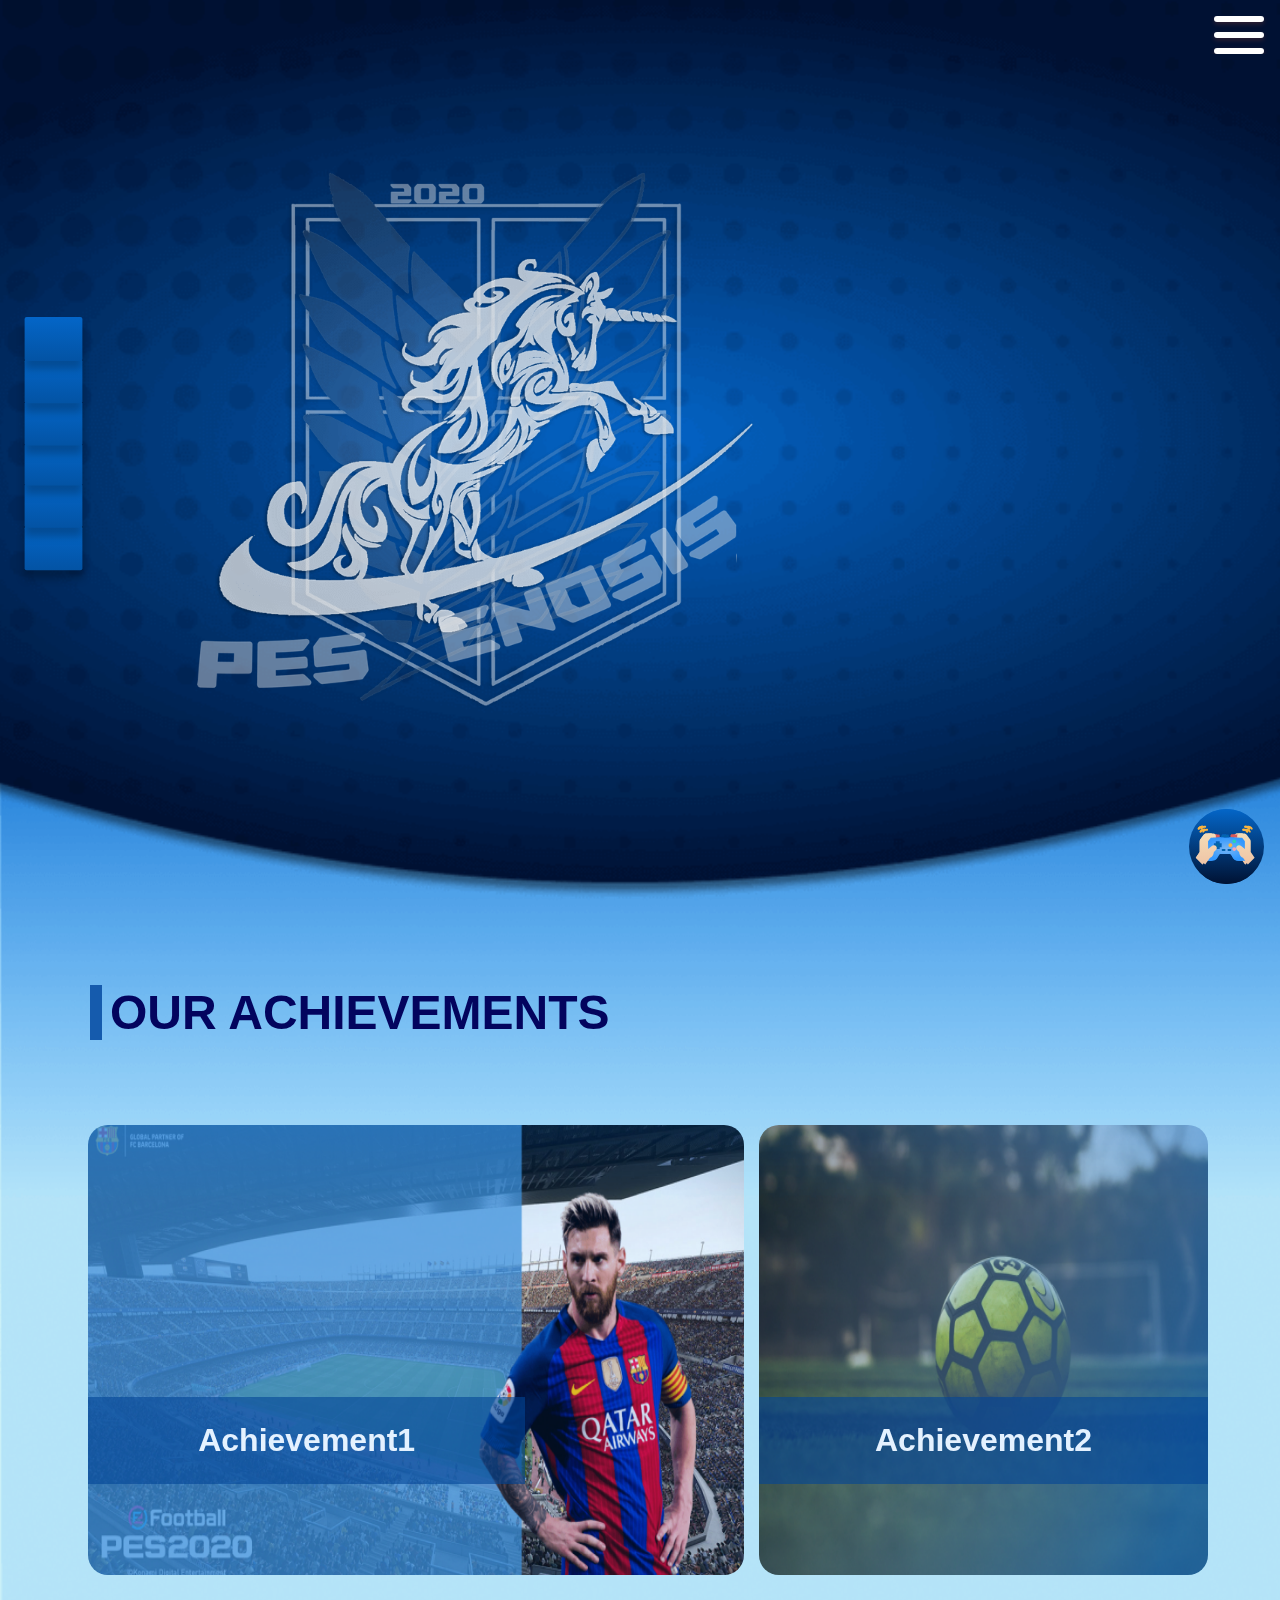
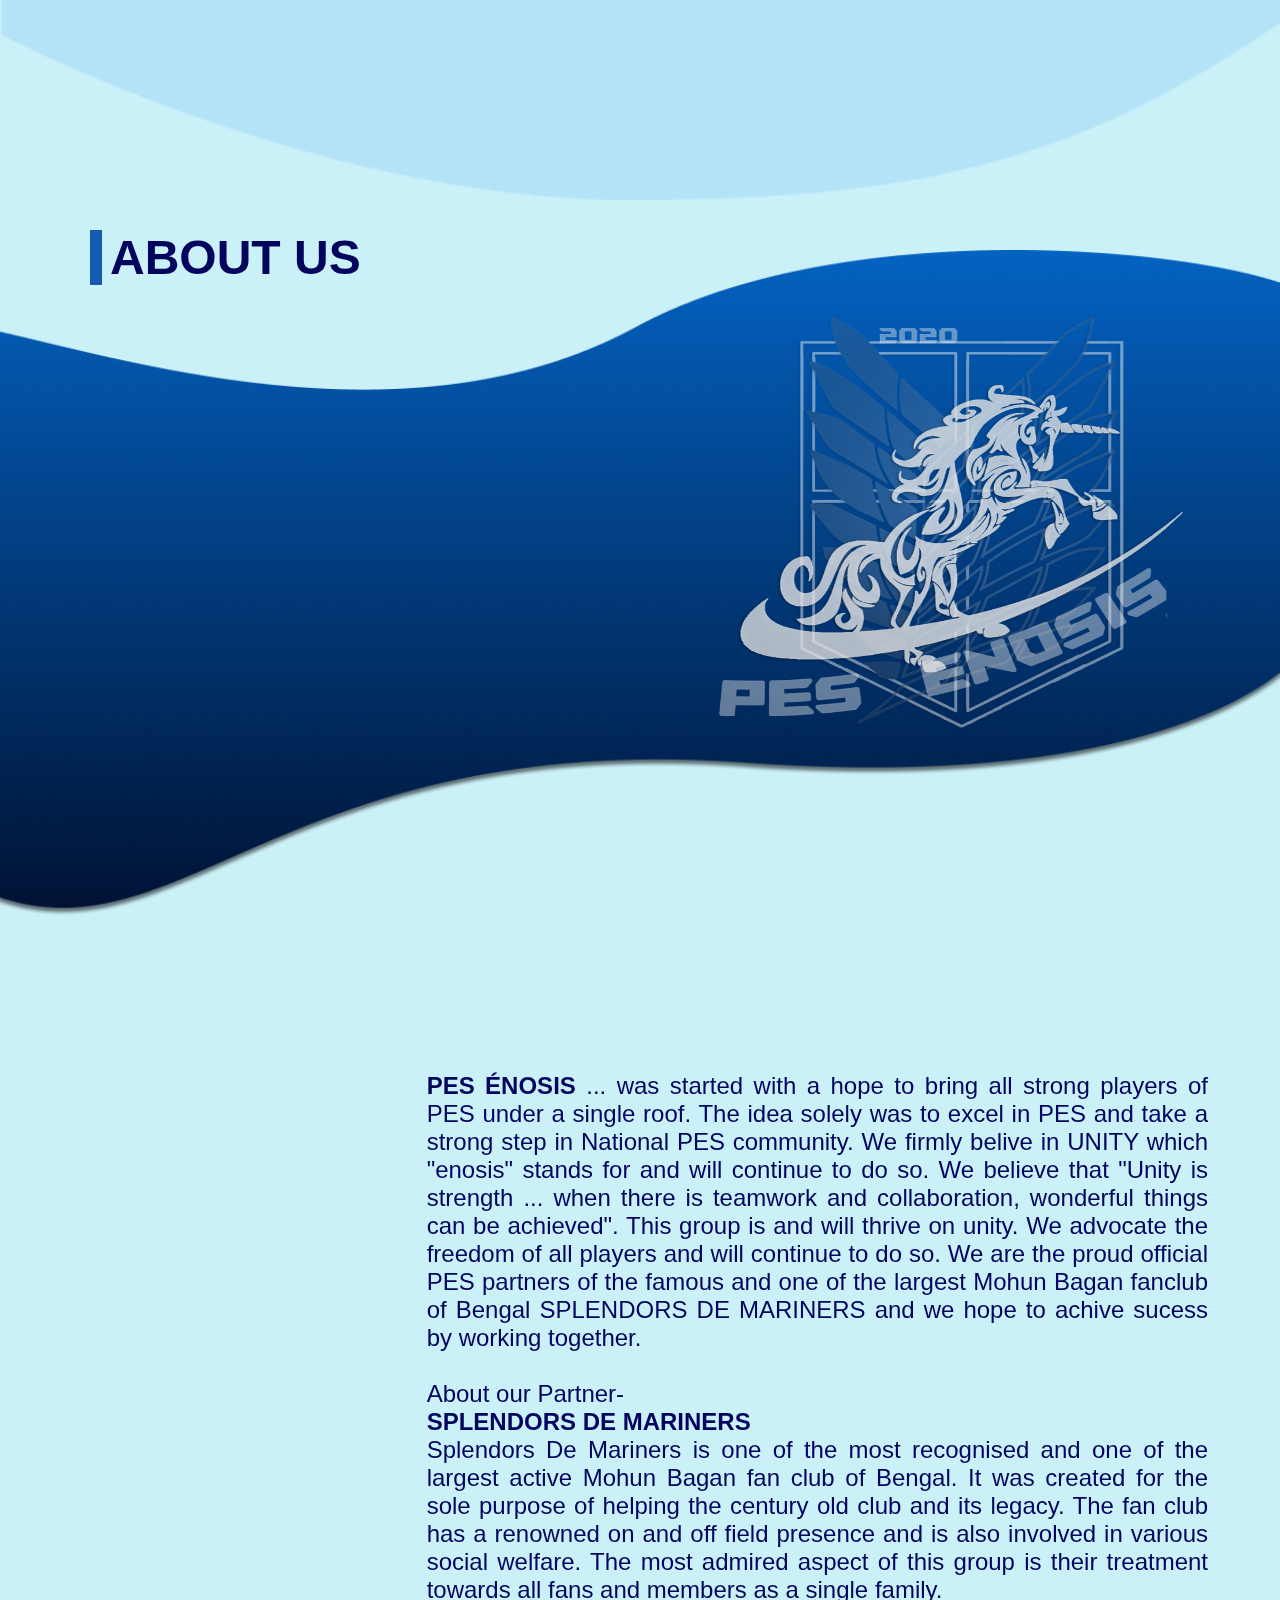
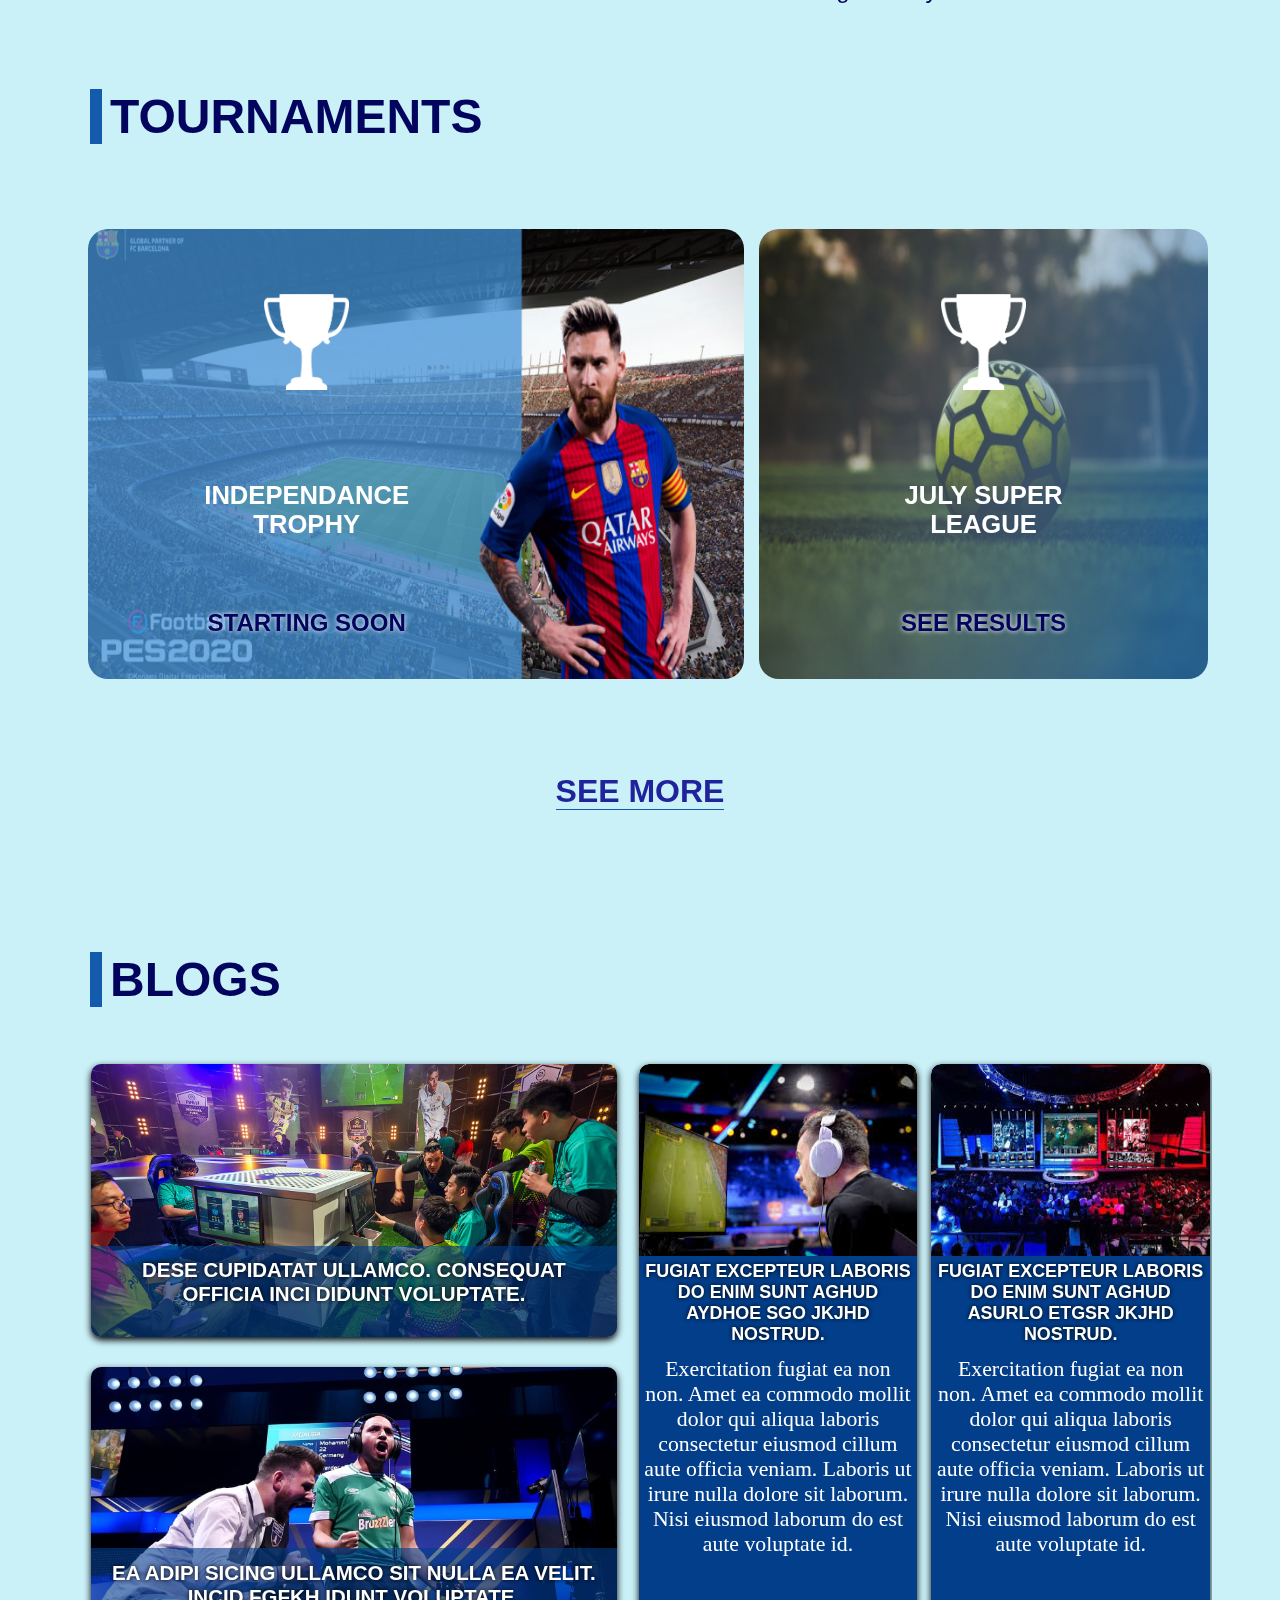
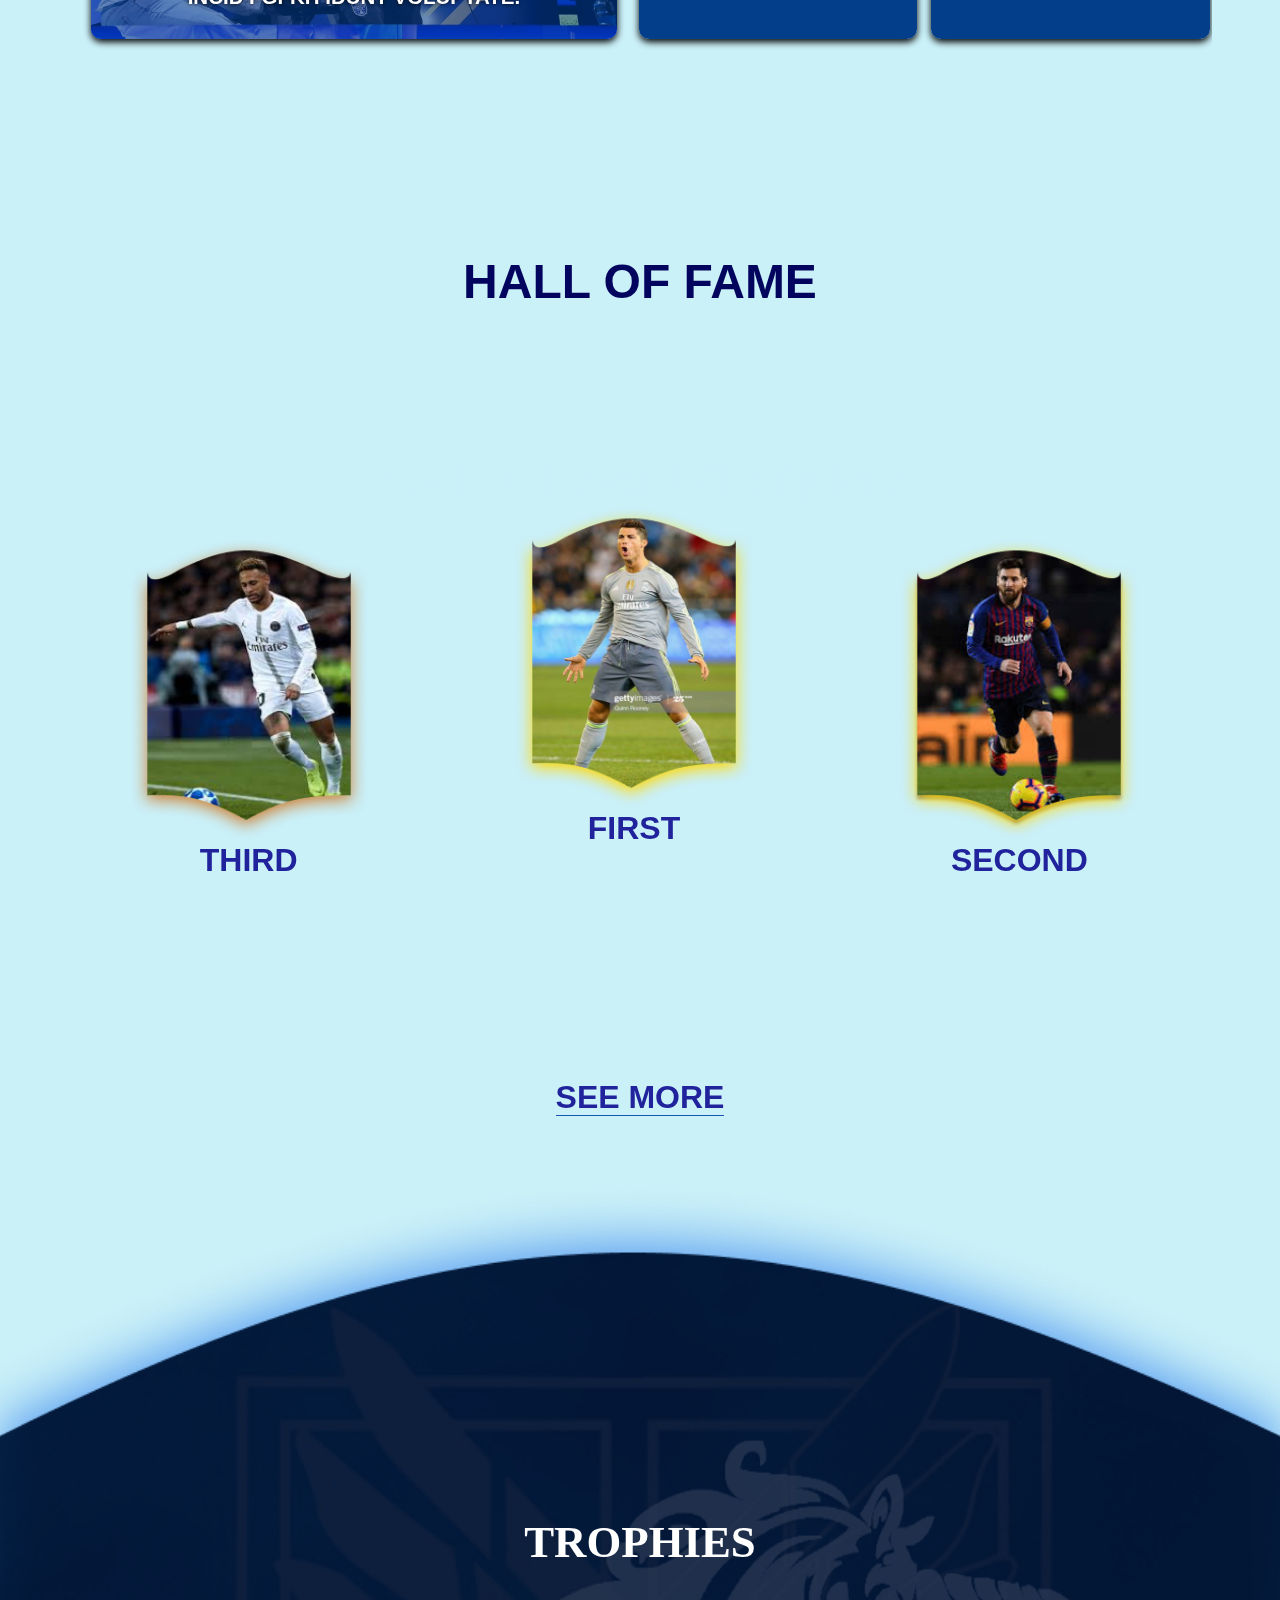
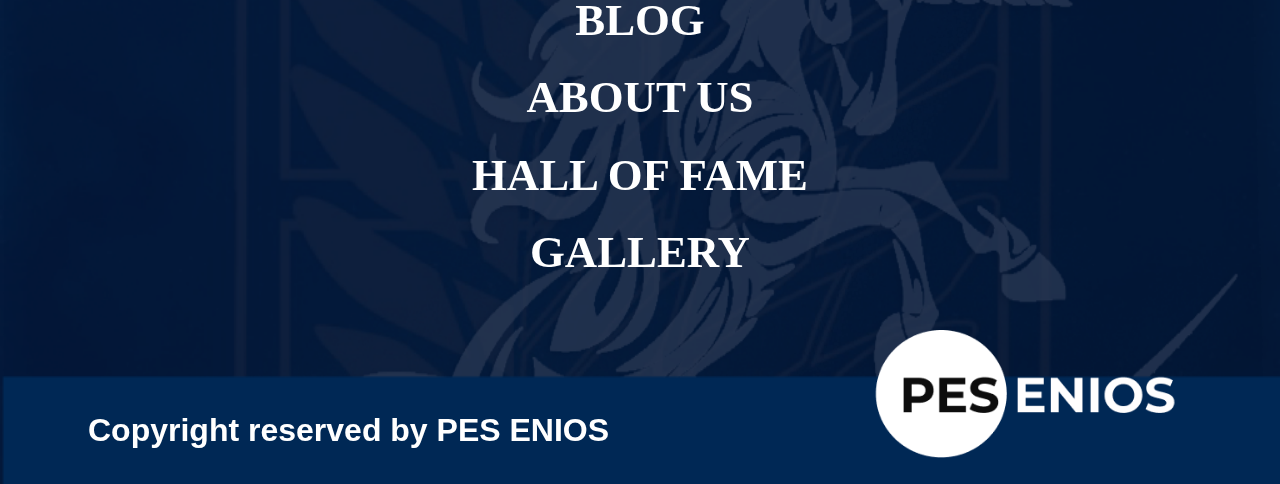
<file: index.html>
<html>
    <head>
        <title>pes enosis</title>
        <!-- preloader css  -->
        <link rel="preload" href="/static/assets/images/soccer.svg" as="image"> 
        <link rel="stylesheet" href="/static/assets/css/preloader.css">
        <!-- /preloader css  -->
        <!-- favicons -->
        <link rel="apple-touch-icon" sizes="57x57" href="/static/apple-icon-57x57.png">
        <link rel="apple-touch-icon" sizes="60x60" href="/static/apple-icon-60x60.png">
        <link rel="apple-touch-icon" sizes="72x72" href="/static/apple-icon-72x72.png">
        <link rel="apple-touch-icon" sizes="76x76" href="/static/apple-icon-76x76.png">
        <link rel="apple-touch-icon" sizes="114x114" href="/static/apple-icon-114x114.png">
        <link rel="apple-touch-icon" sizes="120x120" href="/static/apple-icon-120x120.png">
        <link rel="apple-touch-icon" sizes="144x144" href="/static/apple-icon-144x144.png">
        <link rel="apple-touch-icon" sizes="152x152" href="/static/apple-icon-152x152.png">
        <link rel="apple-touch-icon" sizes="180x180" href="/static/apple-icon-180x180.png">
        <link rel="icon" type="image/png" sizes="192x192"  href="/static/android-icon-192x192.png">
        <link rel="icon" type="image/png" sizes="32x32" href="/static/favicon-32x32.png">
        <link rel="icon" type="image/png" sizes="96x96" href="/static/favicon-96x96.png">
        <link rel="icon" type="image/png" sizes="16x16" href="/static/favicon-16x16.png">
        <link rel="manifest" href="/static/manifest.json">
        <meta name="msapplication-TileColor" content="#ffffff">
        <meta name="msapplication-TileImage" content="/ms-icon-144x144.png">
        <meta name="theme-color" content="#001233">
        <!-- / favicons  -->
        <meta name="viewport" content="width=device-width, initial-scale=1.0">
        <link rel="stylesheet" href="/static/assets/css/enosis.css">
    </head>
    <body>

        <!-- pre-loader section starts-->

        <div id="preloader">
            <div class="box">
                <div class="shadow"></div>
                <div class="gravity">
                    <img class="ball" src="/static/assets/images/soccer.svg" alt="ball">
                </div>
            </div>
        </div>

        <!-- pre-loader section ends-->

        <main>
            <div class="hamburger-menu menu-btn">
                <div class="menu-btn__burger"></div>
            </div>
            <div class="nav-box">
                <ul class="nav-list">
                    <li class="nav-links"><a href="#">TOURNAMENTS</a></li>
                    <li class="nav-links"><a href="#">BLOGS</a></li>
                    <li class="nav-links"><a href="#">ABOUT US</a></li>
                    <li class="nav-links"><a href="#">TROPHIES</a></li>
                    <li class="nav-links"><a href="#">GALLERY</a></li>
                </ul>
            </div>
            <div class="side-nav-container">
                <div class="nav-side-bar"></div>
            </div>
            <div class="social-box">
                <div class="game-box-activator">
                    <img src="/static/assets/images/game-box-activator.svg" alt="">
                </div>
                <div class="game-box">
                    <a href="#"><img class="social-buttons" src="/static/assets/images/facebook.svg" alt="facebook"></a>
                    <a href="#"><img class="social-buttons" src="/static/assets/images/whatsapp.svg" alt="whatsapp"></a>
                    <a href="#"><img class="social-buttons" src="/static/assets/images/twitter.svg" alt="twitter"></a>
                    <a href="#"><img class="social-buttons cross" src="/static/assets/images/cross.svg" alt="cross"></a>
                </div>
            </div>
            <header>
                <div class="header-box">
                    <div class="logo-container">
                        <img class="logo-background" src="static/assets/images/jiyu_no_tsubasa.png" alt="logoback">
                        <img class="mainlogo" src="/static/assets/images/celtic_unicorn.png" alt="Pes Enosis Unicorn">
                        <img class="logoText" src="/static/assets/images/logoText.png" alt="Pes Enosis">
                    </div>
                    <div class="community-motto">
                    </div>
                </div>
            </header>

            <!-- tournament section starts-->

            <section class="achievenent-container">
                <div class="tour-header">OUR ACHIEVEMENTS</div>
                <div class="tournament-section">
                    <div class=" tour-box tour1">
                        <div class="tournament-title">Achievement1</div>
                    </div>
                    <div class=" tour-box tour2">
                        <div class="tournament-title">Achievement2</div>
                    </div>
                </div>
            </section>

            <!-- tournament section ends-->

            <!--about-us section starts-->

            <section class="about-us">
                <div class="about-us-header">ABOUT US</div>
                <div class="about-us-container">
                    <div class="about-us-logo">
                         <img class="logo-background about" src="static/assets/images/jiyu_no_tsubasa.png" alt="logoback">
                         <img class="mainlogo about" src="/static/assets/images/celtic_unicorn.png" alt="Pes Enosis Unicorn">
                         <img class="logoText about" src="/static/assets/images/logoText.png" alt="Pes Enosis">
                    </div>
                </div>
                <div class="about-us-body">
                    <div class="about-us-text">
                        <p>
                            <strong>PES ÉNOSIS</strong> ... was started with a hope to bring all strong players of PES under a single roof. The idea solely was to excel in PES and take a strong step in National PES community. We firmly belive in UNITY which "enosis" stands for and will continue to do so. We believe that "Unity is strength ... when there is teamwork and collaboration, wonderful things can be achieved". This group is and will thrive on unity. We advocate the freedom of all players and will continue to do so.
                            We are the proud official PES partners of the famous and one of the largest Mohun Bagan fanclub of Bengal SPLENDORS DE MARINERS and we hope to achive sucess by working together.
                        </p>
                        <br>
                        <p>
                            About our Partner- <br>
                            <strong>SPLENDORS DE MARINERS</strong><br>
                            Splendors De Mariners is one of the most recognised and one of the largest active Mohun Bagan fan club of Bengal. It was created for the sole purpose of helping the century old club and its legacy. The fan club has a renowned on and off field presence and is also involved in various social welfare. The most admired aspect of this group is their treatment towards all fans and members as a single family.
                        </p>
                    </div>
                </div>
            </section>

            <!--about-us section ends-->

            <!-- tournament section starts-->

            <section class="tournament-container">
                <div class="tour-header">TOURNAMENTS</div>
                <div class="tournament-section">
                    <div class=" tour-box tour1">
                    <div class="tour1-content">
                        <img src="/static/assets/images/trophy.png" alt="" class="tour-logo">
                        <h2>INDEPENDANCE <br>TROPHY</h2>
                        <h3>STARTING SOON</h3>
                    </div>
                    </div>
                    <div class=" tour-box tour2">
                        <div class="tour2-content">
                            <img src="/static/assets/images/trophy.png" alt="" class="tour-logo">
                            <h2>JULY SUPER <br>LEAGUE</h2>
                            <h3><a href="">SEE RESULTS</a></h3>
                    </div>
                </div>
                </div>
                <div class="see-more">
                    <a href="tour-page.html">see more</a>
                </div>
            </section>

            <!-- tournament section ends-->

            <!-- blogs section starts-->
                    <!-- .blog-container contains all of the news tiles
                          pc blog section provides some extra details for the important news-->


            <section class="blog-section">
                <div class="blog-section-heading">BLOGS</div>
                <div class="blogs-container">

                    <!--blog 1-->

                    <div class="blog blog-1">
                        <p>Dese cupidatat ullamco. Consequat officia inci didunt voluptate.</p>
                    </div>

                    <!--blog 2-->

                    <div class="blog blog-2">
                        <p>Ea adipi sicing ullamco sit nulla ea velit. Incid fgfkh idunt voluptate.</p>
                    </div>

                    <!--blog 3-->

                    <div class="blog blog-3">
                        <div class="blog-image"></div>
                        <div class="blog-heading">
                            <p>Fugiat excepteur laboris do enim sunt aghud aydhoe sgo jkjhd nostrud.</p>
                        </div>
                        <div class="blog-text">
                           <p> Exercitation fugiat ea non non. Amet ea commodo mollit dolor qui aliqua laboris 
                            consectetur eiusmod cillum aute officia veniam. Laboris ut irure nulla dolore sit
                             laborum. Nisi eiusmod laborum do est aute voluptate id.</p>
                        </div>
                    </div>

                    <!--blog 4-->
                    
                    <div class="blog blog-4">
                        <div class="blog-image"></div>
                        <div class="blog-heading">
                            <p>Fugiat excepteur laboris do enim sunt aghud asurlo etgsr jkjhd nostrud.</p>
                        </div>
                        <div class="blog-text">
                            <p> Exercitation fugiat ea non non. Amet ea commodo mollit dolor qui aliqua laboris 
                                consectetur eiusmod cillum aute officia veniam. Laboris ut irure nulla dolore sit
                                 laborum. Nisi eiusmod laborum do est aute voluptate id.</p>
                        </div>
                    </div>

                </div>
            </section>

            <!-- blog section ends-->



            <!--hall of fame section starts-->



            <section class="hall-of-fame">
                <div class="hof-header">HALL OF FAME</div>
                <div class="hof-container">
                    <div class="inter-grp-tour">Meet our Recent Champions</div>
                    <div class="grp-winners">
                        <div class="third cards">
                            <img src="/static/assets/images/third.png" alt="Third">
                            <h3>THIRD</h3>
                        </div>
                        <div class="first cards">
                            <img src="/static/assets/images/first.png" alt="First">
                            <h3>FIRST</h3>
                        </div>
                        <div class="second cards">
                            <img src="/static/assets/images/second.png" alt="Second">
                            <h3>SECOND</h3>
                        </div>
                    </div>
                </div>
                <div class="see-more">
                    <a href="hall-of-fame.html">See More</a>
                </div>
            </section>


            <!--hall of fame section ends-->

            <!--gallery section starts-->


            <!-- <section class="gallery">
                <div class="gallery-header">GALLERY</div>
                <div class="gallery-container">
                    <div class="image-container">
                    <img src="/static/assets/images/images3.jpg" alt="">
                    <img src="/static/assets/images/image2.jpg" alt="">
                    <img src="/static/assets/images/images.jpg" alt="">
                    <img src="/static/assets/images/images4.jpg" alt="">
                    <img src="/static/assets/images/winner.jpg" alt="">
                    <img src="/static/assets/images/tournament-bg.jpg" alt="">
                    <img src="/static/assets/images/winner.jpg" alt="">
                    <img src="/static/assets/images/player.jpg" alt="">
                    <img src="/static/assets/images/images.jpg" alt="">
                    <img src="/static/assets/images/group.jpg" alt="">
                    <img src="/static/assets/images/winner.jpg" alt="">
                    <img src="/static/assets/images/tournament-bg.jpg" alt="">
                    <img src="/static/assets/images/winner.jpg" alt="">
                    <img src="/static/assets/images/player.jpg" alt="">
                    <img src="/static/assets/images/images.jpg" alt="">
                    <img src="/static/assets/images/winner.jpg" alt="">
                    <img src="/static/assets/images/tournament-bg.jpg" alt="">
                    <img src="/static/assets/images/tournament-bg.jpg" alt="">
                    <img src="/static/assets/images/image1.jpg" alt="">
                    <img src="/static/assets/images/player.jpg" alt="">
                    <img src="/static/assets/images/images.jpg" alt="">
                    <img src="/static/assets/images/group.jpg" alt="">
                    <img src="/static/assets/images/images5.jpg" alt="">
                    <img src="/static/assets/images/tournament-bg.jpg" alt="">
                    </div>
                </div>
                <div class="gallery-activator">
                    <div class="activate-button">
                        <img src="/static/assets/images/arrow.png" alt="">
                    </div>
                </div>
            </section> -->


            <!--gallery section ends-->

            <!--footer section starts-->

            <section class="footer">

                <div class="footer-list">
                    <ul class="list-container">
                        <li><a href="">TROPHIES</a></li>
                        <li><a href="">BLOG</a></li>
                        <li><a href="">ABOUT US</a></li>
                        <li><a href="">HALL OF FAME</a></li>
                        <li><a href="">GALLERY</a></li>
                    </ul>
                </div>


                <div class="footer-base">
                    <div class="copyright"> Copyright reserved by PES ENIOS</div>
                    <div class="footer-logo">
                    <img src="/static/assets/images/footer-logo.png" alt="">
                    </div>
                </div>
            </section>


            <!--footer section ends-->

        </main>
        <script src="https://cdnjs.cloudflare.com/ajax/libs/jquery/3.5.1/jquery.min.js"></script>
        <script src="https://cdnjs.cloudflare.com/ajax/libs/gsap/3.4.0/gsap.min.js"></script>
        <script src="/static/assets/js/enosis.js"></script>
    </body>
</html>
</file>
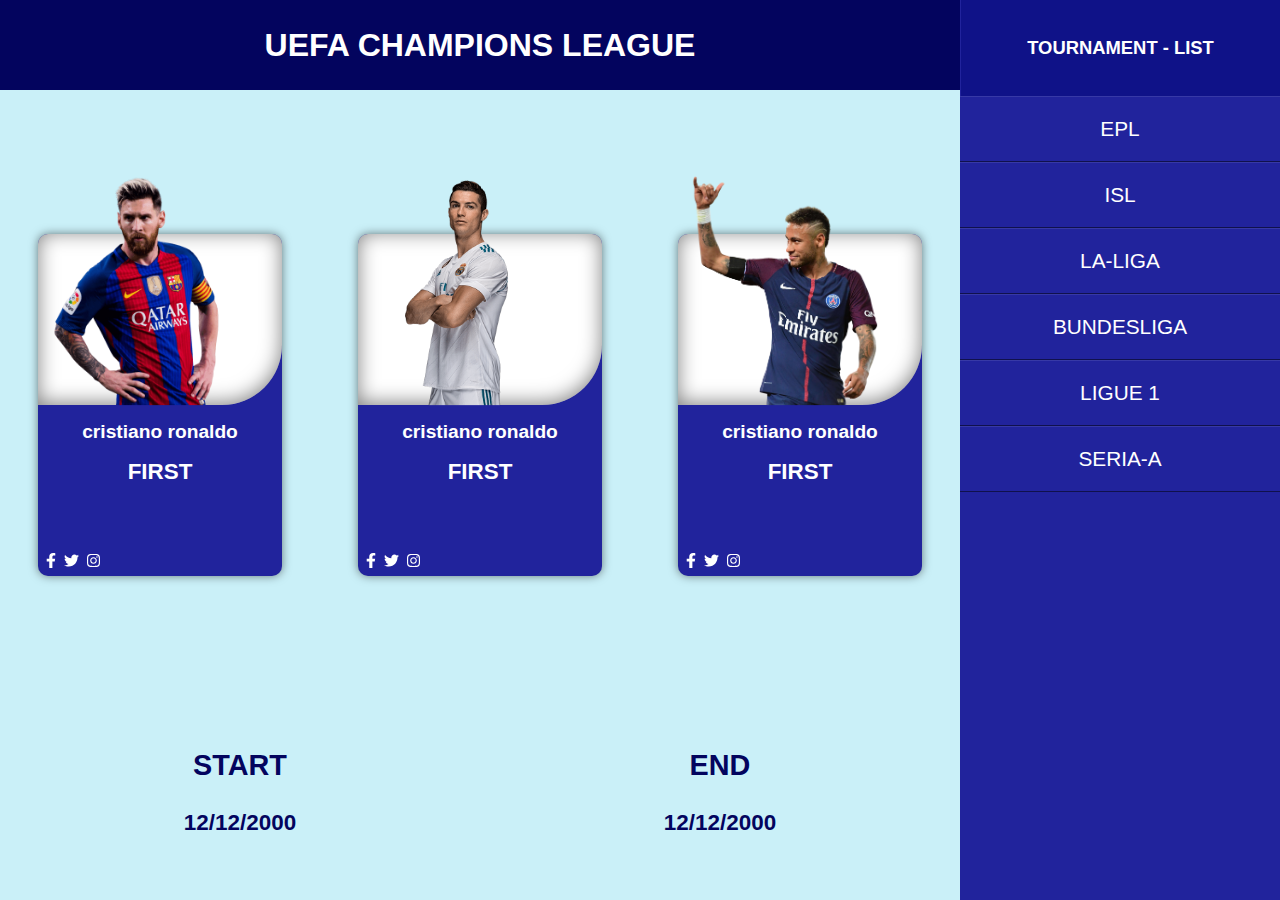
<file: hall-of-fame.html>
<!DOCTYPE html>
<html lang="en">
<head>
    <meta charset="UTF-8">
    <meta name="viewport" content="width=device-width, initial-scale=1.0">
    <title>Document</title>
    <link rel="stylesheet" href="./static/assets/css/hall-of-fame.css">
</head>
<body>

    <div class="main-container">

        <div class="display-board">
            <div class="container">
                <div class="tour-name"> UEFA CHAMPIONS LEAGUE</div>

                <div class="winners">
                    <div class="cards" id="card1">
                        <div class="img-display">
                            <img src="/static/assets/images/player2.png" alt="">
                        </div>
                        <div class="details">
                            <h2>cristiano ronaldo</h2>
                            <h1>first</h1>
                        </div>
                        <div class="social">
                            <img src="/static/assets/images/facebook-f-brands.svg" alt="">
                            <img src="/static/assets/images/twitter-brands.svg" alt="">
                            <img src="/static/assets/images/instagram-brands.svg" alt="">
                        </div>
                    </div>

                    <div class="cards" id="card2">
                        <div class="img-display">
                            <img src="/static/assets/images/player1.png" alt="">
                        </div>
                        <div class="details">
                            <h2>cristiano ronaldo</h2>
                            <h1>first</h1>
                        </div>
                        <div class="social">
                            <img src="/static/assets/images/facebook-f-brands.svg" alt="">
                            <img src="/static/assets/images/twitter-brands.svg" alt="">
                            <img src="/static/assets/images/instagram-brands.svg" alt="">
                        </div>
                    </div>

                    <div class="cards" id="card3">
                        <div class="img-display">
                            <img src="/static/assets/images/player3.png" alt="">
                        </div>
                        <div class="details">
                            <h2>cristiano ronaldo</h2>
                            <h1>first</h1>
                        </div>
                        <div class="social">
                            <img src="/static/assets/images/facebook-f-brands.svg" alt="">
                            <img src="/static/assets/images/twitter-brands.svg" alt="">
                            <img src="/static/assets/images/instagram-brands.svg" alt="">
                        </div>
                    </div>
                </div>

                <div class="tour-timeline">
                    <h2 id="start">start</h2>
                    <h2 id="end">end</h2>
                </div>

                    <div class="date">
                        <h3 id="start-date">12/12/2000</h3>
                        <h3 id="end-date">12/12/2000</h3>
                    </div>
            </div>
        </div>

        <div class="tour-list">
            <p>TOURNAMENT - LIST</p>
            <ul>
              <li class="list-items" id="item1"><a href="#">EPL</a></li>
              <li class="list-items" id="item2"><a href="#">ISL</a></li>
              <li class="list-items" id="item3"><a href="#">LA-LIGA</a></li>
              <li class="list-items" id="item4"><a href="#">BUNDESLIGA</a></li>
              <li class="list-items" id="item5"><a href="#">LIGUE 1</a></li>
              <li class="list-items" id="item6"><a href="#">SERIA-A</a></li>
            </ul>
        </div>
    </div>
    <script src="https://cdnjs.cloudflare.com/ajax/libs/jquery/3.5.1/jquery.min.js"></script> 
    <script src="https://cdnjs.cloudflare.com/ajax/libs/gsap/3.4.0/gsap.min.js"></script>
<script src="/static/assets/js/hof.js"></script>

</body>
</html>
</file>
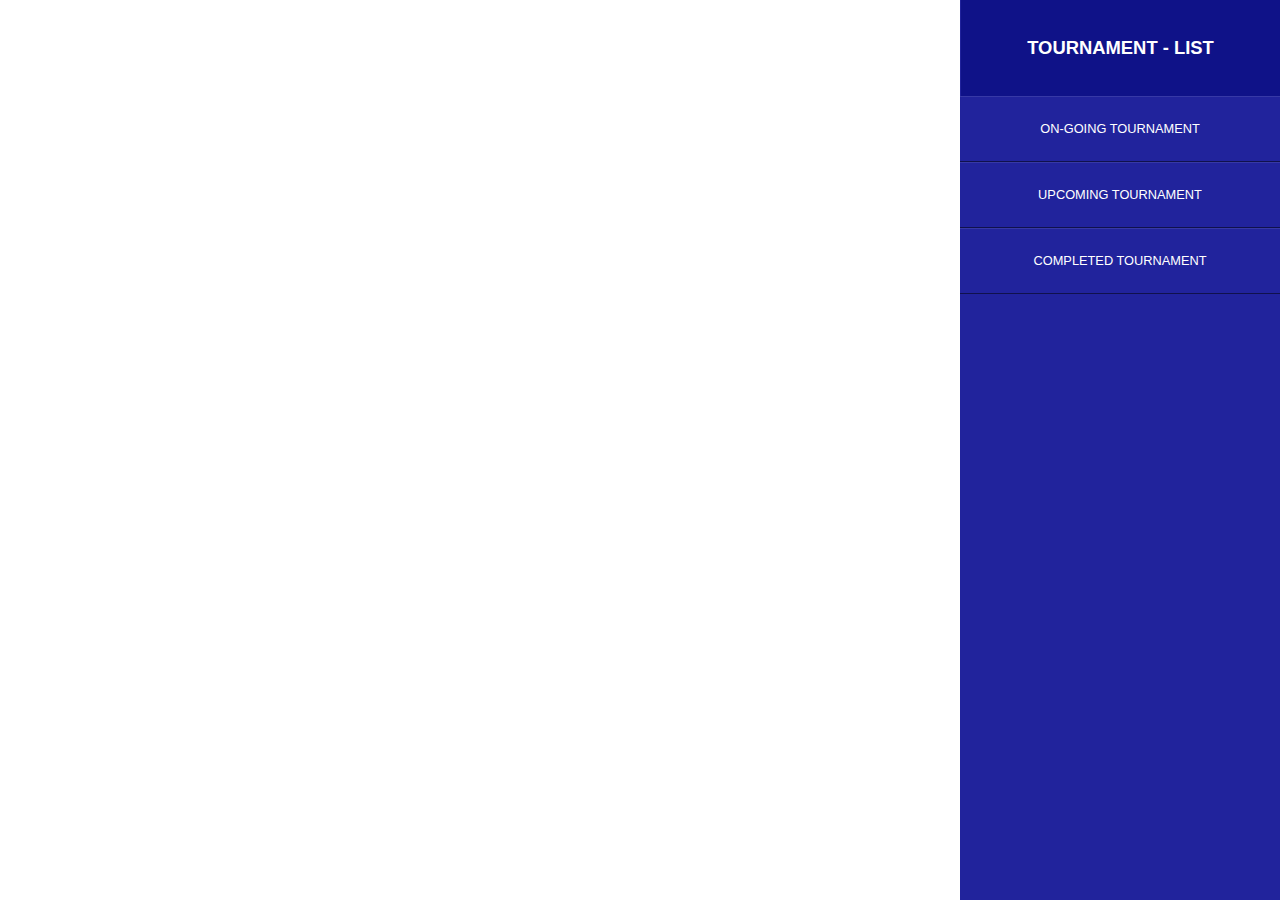
<file: tour-page.html>
<!DOCTYPE html>
<html lang="en">
<head>
    <meta charset="UTF-8">
    <meta name="viewport" content="width=device-width, initial-scale=1.0">
    <title>Document</title>
    <link rel="stylesheet" href="./static/assets/css/tour-page.css">
</head>
<body>

    <div class="main-container">

        <div class="display-board">
            <div class="container">
               
            </div>
        </div>

        <div class="tour-list">
            <p>TOURNAMENT - LIST</p>
            <ul>
              <li class="list-items" id="item1"><a href="#">ON-GOING TOURNAMENT</a></li>
              <li class="list-items" id="item2"><a href="#">UPCOMING TOURNAMENT</a></li>
              <li class="list-items" id="item3"><a href="#">COMPLETED TOURNAMENT</a></li>
            </ul>
        </div>
    </div>
    <script src="https://cdnjs.cloudflare.com/ajax/libs/jquery/3.5.1/jquery.min.js"></script> 
    <script src="https://cdnjs.cloudflare.com/ajax/libs/gsap/3.4.0/gsap.min.js"></script>
<script src="/static/assets/js/tour-page.js"></script>

</body>
</html>
</file>
<file: static/assets/css/preloader.css>
/* 2. preloader */
#preloader {
    position: fixed;
    width: 100vw;
    height: 100vh;
    z-index: 10;
    background-image: radial-gradient(50% 50% at 50% 50%, #0077ff, #001233);
}

.ball {
    width: 100px;
    height: 100px;
    animation: roll .6s linear infinite;
}

.box {
    margin: 0 auto;
    width: 100px;
    height: 240px;
    position: absolute;
    top: 50%;
    left: 50%;
    transform: translate(-50%, -50%);
}

.box .shadow {
    position: absolute;
    width: 100%;
    height: 10px;
    background-color: #001233;
    bottom: 0;
    border-radius: 100%;
    transform: scaleX(0.8);
    opacity: .6;
    animation: shadowScale 1s linear infinite;
}

.gravity {
    width: 100px;
    height: 100px;
    overflow: hidden;
    animation: bounce 1s cubic-bezier(0.68, 0.35, 0.29, 0.54) infinite;
}

@media only screen and (orientation: portrait) {
    #preloader {
        background-image: radial-gradient(50% 50% at 50% 50%, #025abe, #022d7e);
    }
}

@keyframes roll {
    0% {
        transform: rotate(0deg);
    }
    50% {
        transform: rotate(200deg);
    }
    100% {
    transform: rotate(360deg);
    }
}
@keyframes bounce {
    50% {
    transform: translateY(140px);
    }
}
@keyframes shadowScale {
    50% {
    transform: scaleX(1);
    opacity: .8;
    }
}
/* prelaoder end */
</file>
<file: static/assets/css/enosis.css>
/*  index

    1. common variables
    2. header
    
    index end */

/* 1. common variables */
*{
    margin: 0;
    padding: 0;
    overflow-x: hidden;
    box-sizing: border-box;
}

html   {
    width: 100vw;
    -ms-overflow-style: none;
    scrollbar-width: none;
}

html::-webkit-scrollbar  {
    display: none;
}

body   {
    background-color: #CAF0F8;
}

/* common variables end */

/* 2. header */

.header-box {
    display: grid;
    padding: 0 1rem;
    height: 100vh;
    grid-template-rows: 1fr 11fr;
    grid-template-columns: 1fr 7fr 4fr;
    grid-template-areas: ". logo-container hamburger"
                         "side-nav logo-container social-box ";
    background-image: url('../images/headerbox.png');
    background-position: center;
    background-size: cover;
    width: 100vw;
}

/* 2.1 hamburger menu starts */
.menu-btn {
    position: fixed;
  
    display: flex;
    justify-content: flex-end;
    top: 1rem;
    right: 0;
    padding: 1rem;
    z-index: 9;
    overflow: hidden;
  
    cursor: pointer;
    transition: all 0.5s ease-in-out;
}

.menu-btn__burger,
.menu-btn__burger::before,
.menu-btn__burger::after {
    width: 50px;
    height: 6px;
    z-index: 100;
    overflow: hidden;

    border-radius: 5px;
    background-color: #ffffff;
    box-shadow: 0 2px 5px rgba(255, 101, 47, 0.2);

    transition: all 0.5s ease-in-out;
}
.menu-btn__burger::before,
.menu-btn__burger::after {
    content: "";
    position: absolute;
}
.menu-btn__burger::before {
    transform: translateY(-16px);
}
.menu-btn__burger::after {
    transform: translateY(16px);
}

/* ANIMATION */
.menu-btn.open .menu-btn__burger {
    width: 100px;
    background-color: transparent;
    box-shadow: none;
}
.menu-btn.open .menu-btn__burger::before {
    transform: rotate(45deg) translate(35px, -35px);
}
.menu-btn.open .menu-btn__burger::after {
    transform: rotate(-45deg) translate(35px, 35px);
}
/* 2.1 hamburger menu ends */

/* 2.2 nav box starts */

.nav-box {
    display: grid;
    height: 100vh;
    width: 100vw;
    position: fixed;
    z-index: 8;
    top: -100vh;
    background: rgba(0, 0, 0, 0.5);
    backdrop-filter: saturate(180%) blur(20px);
    background-position: center;
    background-size: cover;
    grid-gap: 1rem;
    grid-template-columns: auto 2fr auto;
    grid-template-areas: ". . ."
                         ". nav-list ."
                         ". . .";
}

.nav-list {
    grid-area: nav-list;
    display: grid;
    grid-gap: 2vw;
    justify-content: center;
    text-align: center;
    overflow: hidden;
}

.nav-list li   {
    align-self: center;
    text-decoration: none;
}

.nav-list li a  {
    text-decoration: none;
    color: #ffffff;
    opacity: 0.7;
    font-family: sans-serif;
    font-size: 3rem;
    font-weight: bold;
    transition: ease 0.3s;
}

.nav-links  {
    opacity: 0;
    position: relative;
    left: -4vw;
}

.nav-list li a:hover  {
    font-size: 4rem;
    opacity: 1;
}


/* nav box ends */

/* social box starts */

.social-box  {
    position: fixed;
    bottom: 1rem;
    right: 1rem;
    display: flex;
    grid-area: social-box;
    justify-content: flex-end;
    align-items: flex-end;
    z-index: 2;
}

.game-box  {
    background: linear-gradient(180deg, #0466C8 0%, #001233 100%);
    height: 75px;
    width: 75px;
    display: table-row;
    flex-direction: column;
    border-radius: 50%;
    overflow: hidden;
}

.game-box-activator  {
    position: absolute;
}

.game-box-activator img  {
    height: 75px;
    width: 75px;
}

.social-buttons  {
    height: 75px;
    width: 75px;
}

/* social box ends */

.logo-container {
    grid-row: 1/3 ;
    grid-area: logo-container;
    display: flex;
    align-items: center;
    justify-content: center;
}

.mainlogo, .logo-background, .logoText {
    opacity: 0;
    position: absolute;
    width: 60vh;
}

/* nav-side-bar starts */
.nav-side-bar   {
    height: -webkit-fill-available;
    width: 75px;
    position: fixed;
    left: 1rem;
    background-image: url(/static/assets/images/nav-side-bar.svg);
    background-size: 100% 100%;
}

/* header box for pc ends */

/* tournament section for pc starts */

.tournament-container, .achievenent-container  {
    height: 100vh;
    position: relative;
    overflow: visible;
    display: grid;
    grid-template-columns: 1fr;
    grid-template-rows: 1fr 2fr 1fr;
}

.achievenent-container  {
    z-index: -1;
}

.achievenent-container::before {
    content: "";
    height: 125%;
    width: 100%;
    top: -25vh;
    overflow: hidden;
    position: absolute;
    background-image: url('../images/tournamentbox.png');
    background-size: 100% 100%;
    background-position: center;
}

.tour-header  {
    grid-row: 1/2;
    align-self: center;
    font-size: 3rem;
    font-family: sans-serif;
    font-weight: bold;
    position: relative;
    color: #03045E;
    left: 90px;
    padding-left: 0.5rem;
    border-left: 0.75rem solid #155BAD;
    
}

.tournament-section  {
    grid-row: 2/3;
    margin-left: 3rem;
    margin-right: 4.5rem;
    display: grid;
    grid-template-columns: 3fr 2fr;
    grid-template-rows: 1fr;
}

.tour-box  {
    display: grid;
    border-radius: 20px;
    display: grid;
    text-align: center;
}

.tour1  {
    margin-left: 40px;
    display: grid;
    background-image: url('/static/assets/images/latest-tour.png');
    background-size: 100% 100%;
    grid-template-columns: 2fr 1fr;
}

.tour1-content  {
    grid-column: 1/2;
    display: grid;
    grid-template-rows: 2fr 1fr 1fr;
}

.tour1-content img, .tour2-content img {
    height: 6rem;
    align-self: center;
    justify-self: center;
    filter: invert(1);
}

.tour1-content h2, h3, .tour2-content h2, h3  {
    color: white;
    font-family: sans-serif;
    font-size: 1.6rem;
    align-self: center;
}

.tour1-content h3  {
    font-size: 1.5rem;
    color: #03045E;
    text-shadow: 0px 0px 5px white;
}

.tour2  {
    margin-left: 15px;
    background-image: url('/static/assets/images/last-tour.png');
    background-size: 100% 100%;
}

.tour2-content  {
    display: grid;
    grid-template-rows: 2fr 1fr 1fr;
}

.tour2-content a  {
    font-size: 1.5rem;
    color: #03045E;
    text-shadow: 0px 0px 5px white;
    text-decoration: none;
}

.tournament-title  {
    color: white;
    grid-row: 2/3;
    align-self: center;
    font-family: sans-serif;
    font-weight: bold;
    background-color: rgba(2, 62,138, 0.6);
    font-size: 2.5vw;
    padding: 25px;
}

.tour-link  {
    grid-row: 3/4;
    height: 100%;
    width: 100%;
    display: grid;
    text-align: center;
    justify-content: center;
}

.tour-link a  {
    font-size: 2rem;
    color: #21239c;
    font-weight: bold;
    font-family: sans-serif;
    text-transform: uppercase;
    align-self: center;
    text-decoration: none;
    transition: 0.5s;
    border-bottom: 0.2rem solid #155BAD;
}

.tour-link a:hover  {
    font-size: 2.2rem;
}

/* tournament section for pc ends */



/* blogs section starts for pc */


.blog-section   {
    height: 100vh;
    display: grid;
    grid-template-columns: 1fr;
    grid-template-rows: 1fr 4fr 1fr;
    margin-bottom: 20px;
}

.blog-section-heading  {
    align-self: center;
    font-size: 3rem;
    font-family: sans-serif;
    font-weight: bold;
    color: #03045E;
    position: relative;
    left: 90px;
    padding-left: 0.5rem;
    border-left: 0.75rem solid #155BAD;
}

.blogs-container  {
    margin-left: 3.2rem;
    margin-right: 4.25rem;
    display: grid;
    grid-template-columns: 1fr 1fr 1fr 1fr;
    grid-template-rows: 1fr 1fr;
    grid-gap: 10px;
    padding-bottom: 5px;
}

.blog  {
    box-shadow: 0px 3px 7px black;
}

.blog-1, .blog-2  {
    margin: 10px 10px 10px 40px;
    background-size: 100% 100%;
    border-radius: 10px;
    display: grid;
    grid-template-rows: 4fr 2fr;
}

.blog-1  {
    grid-column: 1/3;
    grid-row: 1/2;
    background-image: url('/static/assets/images/group.jpg');
}

.blog-2  {
    grid-column: 1/3;
    grid-row: 2/3;
    background-image: url('/static/assets/images/winner.jpg');
}

.blog-1 p, .blog-2 p  {
    grid-row: 2/3;
    color: white;
    background-color: rgba(2, 62,138, 0.6);
    text-align: center;
    font-family: sans-serif;
    font-size: 1.6vw;
    font-weight: bold;
    text-transform: uppercase;
    padding: 12.5px;
    text-shadow: 0px 0px 4px black;
}

.blog-3, .blog-4  {
    border-radius: 10px;
    grid-row: 1/3;
    display: grid;
    grid-template-rows: 2fr 1fr 3fr;
    margin: 10px 2px 2px 2px;
    margin-bottom: 10px;
}

.blog-3  {
    grid-column: 3/4;
    
}

.blog-3 .blog-image, .blog-4 .blog-image  {
    grid-row: 1/2;
    background-size: 100% 100%;
    border-radius: 10px 10px 0px 0px;

}

.blog-3 .blog-image  {
    background-image: url('/static/assets/images/player.jpg');
}

.blog-4  {
    grid-column: 4/5;
}

.blog-4 .blog-image  {
    background-image: url('/static/assets/images/images.jpg');
}

.blog-heading  {
    grid-row: 2/3;
    color: white;
    font-size: 1.4vw;
    font-weight: bold;
    text-transform: uppercase;
    font-family: sans-serif;
    text-align: center;
    padding-top: 5px;
    background-color: #023E8a;
    text-shadow: 0px 0px 4px black;
}

.blog-text  {
    grid-row: 3/4;
    color: white;
    font-size: 1.7vw;
    background-color: #023E8a;
    text-align: center;
    padding: 5px;
}


/* blog section for pc ends */


/* about-us section starts for pc*/

.about-us  {
    display: grid;
    grid-template-columns: 1fr;
    grid-gap: 10px;
    grid-template-rows: 1fr 5fr 6fr;
}

.about-us::before  {
    content: "";
    height: 52vw;
    width: 100%;
    position: absolute;
    background-image: url('/static/assets/images/about-us.png');
    background-size: 100% 100%;
    z-index: -1;
    margin-top: 50px;
}

.about-us-header  {
    grid-row: 1/2;
    align-self: center;
    font-size: 3rem;
    font-family: sans-serif;
    font-weight: bold;
    position: relative;
    color: #03045E;
    left: 90px;
    padding-left: 0.5rem;
    border-left: 0.75rem solid #155BAD;
}

.about-us-container  {
    display: grid;
    grid-template-columns: 4fr 3fr;
    grid-template-rows: 1fr;
    margin-left: 3.2rem;
    margin-right: 4.5rem;
}

.about-us-logo  {
    grid-column: 2/3;
    display: flex;
    align-items: baseline;
    justify-content: center;
}

.about  {
    width: 35vw;
    height: 32.5vw;
}

.about-us-body  {
    grid-row: 3/4;
    display: grid;
    grid-template-columns: 2fr 4fr;
    align-content: center;
}

.about-us-text  {
    grid-column: 2/3;
    margin-right: 4.5rem;
    font-family: sans-serif;
    text-align: justify;
    color: #03045E;
    font-size: 1.5rem;
    margin-top: 10rem;

}


/* about-us section ends for pc */


/* hall of fame section starts for pc */


.hall-of-fame  {
    margin-top: 50px;
    height: 100vh;
    display: grid;
    grid-template-rows: 1fr 6fr 1fr;
    grid-template-columns: 1fr;
}

.hall-of-fame::before  {
    content: "";
    height: -webkit-fill-available;
    width: 100%;
    position: absolute;
    background-image: url('/static/assets/images/hof.svg');
    background-size: cover;
    background-repeat: no-repeat;
    z-index: -1;
}

.hof-header  {
    grid-row: 1/2;
    justify-self: center;
    font-size: 3rem;
    font-family: sans-serif;
    font-weight: bold;
    color: #03045E;
}

.hof-container  {
    display: grid;
    grid-template-columns: 1fr;
    grid-template-rows: 1fr 4fr;
    grid-gap: 5px;
}

.inter-grp-tour  {
    grid-row: 1/2;
    align-self: flex-end;
    justify-self: center;
    font-size: 2.5rem;
    font-family: sans-serif;
    font-weight: bold;
    color: #CAF0F8;
}

.grp-winners  {
    display: grid;
    grid-template-columns: 1fr 1fr 1fr;
    grid-template-areas: "third first second";
    height: auto;
    margin-left: 3.5rem;
    margin-right: 4.25rem;
}

.cards  {
    justify-self: center;
}

.cards img {
    height: 19rem;
    width: 15rem;
    align-self: center;
}

.cards h3  {
    text-align: center;
    font-size: 2rem;
    font-family: sans-serif;
    font-weight: bold;
    color: #21239c;
}

.second  {
    margin-top: 2rem;
}

.third  {
    margin-top: 2rem;
}

.see-more  {
    text-align: center;
    align-self: center;
}

.see-more a  {
    font-size: 2rem;
    color: #21239c;
    font-weight: bold;
    font-family: sans-serif;
    text-transform: uppercase;
    text-decoration: none;
    transition: 0.5s;
    border-bottom: 0.2rem solid #155BAD;
}

.see-more a:hover  {
    font-size: 2.2rem;
}



/* hall of fame section ends for pc */


/* gallery section starts for pc */



.gallery  {
    grid-template-rows: 1fr 3fr;
    margin-top: 100px;
}

.gallery-header  {
    grid-row: 1/2;
    align-self: center;
    font-size: 3rem;
    font-family: sans-serif;
    font-weight: bold;
    position: relative;
    color: #03045E;
    left: 90px;
    padding-left: 0.5rem;
    border-left: 0.75rem solid #155BAD;
}

.gallery-container  {
    height: 80vh;
    margin-top: 30px;
    margin-left: 4.5rem;
    margin-right: 3.2rem;
    overflow: hidden;
}


.image-container  {
    height: auto;
    width: 100%;
    column-count: 3;
    column-gap: 1rem;
    padding: 1rem;
}

.image-container img  {
    width: 100%;
    height: auto;
    box-sizing: border-box;
    margin-bottom: 0.5rem;
    border-radius: 10px;
    display: inline-block;
}

.gallery-activator  {
    height: auto;
    display: grid;
    position: relative;
    padding: 0.5rem;
    margin-left: 5.5rem;
    margin-right: 4.2rem;
    background-color: #155BAD;
    grid-template-columns: 1fr 5fr 1fr;
    grid-template-areas: ". activate-button .";
    border-radius: 0px 0px 20px 20px;
}

.activate-button  {
    grid-area: activate-button;
    align-items: flex-start;
    justify-self: center;
}

.activate-button img  {
    height: 70px;
    width: 70px;
}


/* gallery section for pc ends */


/* footer section starts for pc */



.footer  {
    margin-top: 30px;
    height: 100vh;
    width: 100vw;
    display: grid;
    grid-template-rows: 4fr 1fr;
}

.footer::before {
    content: "";
    position: absolute;
    height: 100%;
    width: 100%;
    background-image: url('/static/assets/images/footer.png');
    background-size: 100% 100%;
    background-position: center;
    z-index: -1;

}

.footer-list  {
    grid-row: 1/2;
    align-self: flex-end;
    justify-self: center;
}

.footer-list a  {
    text-decoration: none;
    color: white;
    font-size: 3.5vw;
    text-align: center;
    font-weight: bold;
    padding-bottom: 10px;
}

.list-container  {
    text-align: center;
}

.list-container li  {
    padding-bottom: 2vw;
}


.footer-base  {
    grid-row: 2/3;
    display: grid;
    grid-template-columns: 2fr 1fr;
}

.copyright  {
    color: white;
    font-weight: bold;
    font-size: 2.5vw;
    font-family: sans-serif;
    align-self: flex-end;
    line-height: 12vh;
    margin-left: 5.5rem;
}

.footer-logo  {
    justify-self: right;
    align-self: center;
    grid-column: 2/3 ;
    margin-right: 4rem;
}

.footer-logo img  {
    height: 10vw;
}


/* footer section ends for pc */



@media only screen and (orientation: portrait) {
    
    .header-box {
        height: 50vh;
        grid-template-columns: 1fr 2fr 1fr;
        grid-template-rows: 1fr 5fr;
        grid-template-areas: ". logo-container hamburger-container"
                             "side-nav logo-container social-box";
    }

    /* 2.2 navbox menu starts */
    .nav-list li a  {
        font-size: 2rem;
    }

    .nav-list li a:hover  {
        font-size: 3rem;
    }

    /* 2.2 navbox menu ends */

    .logo-container {
        grid-row: 2/3 ;
        display: flex;
        align-items: center;
        justify-content: center;
    }

    .mainlogo, .logo-background, .logoText {
       width: 40vw;
       height: 40vw;
    }

    .logo-container  {
        grid-area: logo-container;
    }


    .nav-side-bar  {
        width: 7vw;
        height: 15vh;
        left: 0.4rem;
        top: 50%;
        transform: translateY(-50%);
    }

    /* 3. header end */

    /* tournament section for mobile starts */

    .tournament-container  {
        margin-top: 50px;
    }

    .tournament-container, .achievenent-container  {
        height: 50vh;
        grid-template-rows: 1fr 4fr 1fr;
    }

    .achievenent-container::before {
        content: "";
        height: 65vh;
        top: -15vh;
        overflow: hidden;
        position: absolute;
        background-image: url('../images/tournamentbox.png');
        background-size: 100% 100%;
        background-position: center;
    }

    .tour-header  {
        font-size: 1.5rem;
        left: 35px;
        
    }

    .tournament-section  {
        grid-gap: 10px;
        margin-left: 4rem;
        margin-right: 4rem;
        grid-template-rows: 1fr 1fr;
        grid-template-columns: 1fr;
    }

    .tour-box  {
        background-image: url('/static/assets/images/tournament-bg.jpg');
        background-size: 100% 100%;
        grid-template-rows: 3fr 2fr;
    }

    .tour1  {
        margin-left: 0rem;
    }

    .tour2  {
        margin-left: 0rem;
    }

    .tournament-title  {
        font-size: 3.75vw;
        padding: 10px;
    }


/* tournament section for mobile ends */


/* blogs section for mobile starts */


.blog-section  {
    height: 70vw;
    margin-top: 0px;
}

.blog-section-heading  {
    align-self: center;
    font-size: 1.5rem;
    left: 35px;
}

.blogs-container  {
    margin-left: 2rem;
    margin-right: 2.5rem;
    display: grid;
    grid-template-columns: 1fr 1fr;
    grid-template-rows: 1fr 1fr;
    grid-gap: 0px;
}

.blog-1, .blog-2 {
    margin: 5px;
}


.blog-1  {
    grid-row: 1/2;
    grid-column: 1/2;
}

.blog-2  {
    grid-row: 1/2;
    grid-column: 2/3;
}

.blog-1 p, .blog-2 p  {
    grid-row: 2/3;
    color: white;
    background-color: rgba(2, 49, 110, 0.801);
    padding: 3px;
    font-size: 2vw;
    padding-top: 5px;
}

.blog-3, .blog-4  {

    display: grid;
    grid-template-rows: 3fr 2fr;
    margin: 5px;
    background-size: 100% 100%;
    border-radius: 10px;
}

.blog-3  {
    grid-row: 2/3;
    grid-column: 1/2;
    background-image: url('/static/assets/images/player.jpg');
}

.blog-4  {
    grid-row: 2/3;
    grid-column: 2/3;
    background-image: url('/static/assets/images/images.jpg');
}

.blog-image  {
    display: none;
}

.blog-heading {
    font-size: 2vw;
    background-color: rgba(2, 49, 110, 0.801);
    padding: 3px;
    padding-top: 7.5px;
}

.blog-text  {
    display: none;
}


/* blog section for mobile ends */


/* about us section starts for mobile */

.about-us  {
    grid-gap: 0px;
    grid-template-rows: 1fr 48vw 5fr;
    margin-bottom: 0px;
}

.about-us::before  {
    content: "";
    margin-top: 60px;
    height: 65vw;
    width: 100vw;
    position: absolute;
    background-image: url('/static/assets/images/about-us-min.png');
    background-size: 100% 100%;
    background-repeat: no-repeat;

}

.about-us-header  {
    align-self: center;
    font-size: 1.5rem;
    left: 35px;
}

.about-us-container  {
    display: grid;
    grid-template-columns: 3fr 4fr;
    grid-template-rows: 1fr;
    margin-left: 2rem;
    margin-right: 2.5rem;
}


.about  {
    width: 38vw;
    height: 36vw;
}

.about-us-body  {
    margin-top: 40px;
    grid-template-columns: 1fr 4fr;
}

.about-us-text  {
    margin-right: 2.7rem;
    font-family: sans-serif;
    color: #03045E;
    font-size: 3.2vw;
    margin-top: 5vw;

}

/* about us section ends for mobile */


/* hall of fame section starts for mobile */

.hall-of-fame  {
    margin-top: 20px;
    height: auto;
    grid-template-rows: 1fr 5fr 1fr;
}

.hall-of-fame::before  {
    height: 45%;
    margin-top: 3vw;
    background-image: url('/static/assets/images/hof-min.svg');
    background-size: contain;
}

.hof-header  {
    font-size: 1.5rem;
    text-shadow: 0px 2px 5px white;
}

.hof-container  {
    grid-gap: 0px;
}

.inter-grp-tour  {
    align-self: center;
    font-size: 1.2rem;
}

.grp-winners  {
    margin-left: 2.2em;
    margin-right: 2rem;
}

.cards img {
    height: 7.5rem;
    width: 5.5rem;
}

.cards h3  {
    font-size: 1rem;
}

.second  {
    margin-top: 1.5rem;
}

.third  {
    margin-top: 1.5rem;
}

.see-more  {
    text-align: center;
    align-self: center;
}

.see-more a  {
    font-size: 1.2rem;
    line-height: 2rem;
}

.see-more a:hover  {
    font-size: 1.3rem;
}

/* hall of fame section ends for mobile */

/* hall of fame section ends for mobile */



.gallery  {
    grid-template-rows: 1fr 3fr;
    margin-top: 50px;
}

.gallery-header  {
    align-self: center;
    font-size: 1.75rem;
    left: 35px;
}

.gallery-container  {
    height: 45vh;
    margin-top: 20px;
    margin-left: 1.2rem;
    margin-right: 2rem;
}


.image-container  {
    column-count: 2;
    column-gap: 0.5rem;
}

.image-container img  {
    width: 100%;
    height: auto;
}


.gallery-activator  {
    margin-left: 2.2rem;
    margin-right: 3rem;
}

.activate-button img  {
    height: 30px;
    width: 30px;
}


/* gallery section ends for mobile */



/* footer section starts for mobile */


.footer  {
    height: 50vh;
    grid-template-rows: 4fr 1fr;
}

.footer::before {
    height: 50vh;
    background-image: url('/static/assets/images/footer-logo-min.png');
}

.footer-list a  {
    font-size: 4.2vw;
    font-weight: bold;
}

.list-container li  {
    padding-bottom: 2vw;
}

.footer-base  {
    grid-template-columns: 2fr 1fr;
}

.copyright  {
    font-size: 3vw;
    line-height: 8vh;
    margin-left: 2.2rem;
}

.footer-logo  {
    margin-top: 3vw;
    margin-right: 2rem;
}

.footer-logo img  {
    height: 9vw;
}


/* footer section ends for mobile */

}

@media only screen and (orientation: portrait) and (max-width: 767px) {
    .header-box {
        background-image: url(../images/headerbox-min.png);
    }
    /* 2.1 hamberger manue start  */
    .menu-btn__burger,
    .menu-btn__burger::before,
    .menu-btn__burger::after {
        width: 25px;
        height: 3px;
    }

    .menu-btn__burger::before {
        transform: translateY(-8px);
    }
    .menu-btn__burger::after {
        transform: translateY(8px);
    }

    /* ANIMATION */
    .menu-btn.open .menu-btn__burger {
        width: 75px;
    }
    .menu-btn.open .menu-btn__burger::before {
        transform: rotate(45deg) translate(35px, -35px);
    }
    .menu-btn.open .menu-btn__burger::after {
        transform: rotate(-45deg) translate(35px, 35px);
    }
    /* 2.1 hamburger menu ends */

    /* social box starts  */
    .game-box-activator img {
        height: 50px;
        width: 50px;
    }

    .social-buttons {
        height: 50px;
        width: 50px;
    }
    .game-box {
        height: 50px;
        width: 50px;
    }

    /* social box ends  */
}
</file>
<file: static/assets/css/hall-of-fame.css>
*  {
    margin: 0;
    padding: 0;
}

.main-container  {
     height: 100vh;
     width: 100vw;
     display: grid;
     grid-template-columns: 3fr 1fr;
     overflow: hidden;
}


.tour-list  {
    grid-column: 2/3;
    height: 100%;
    width: 100%;
    background-color: #21239c;
    text-align: center;
}

.tour-list p  {
    font-size: 1.15rem;
    color: white;
    line-height: 6rem;
    font-family: sans-serif;
    font-weight: bold;
    border-left: 0.1rem solid #21239c;
    background-color: #0f1288;
}

.tour-list ul  {
    list-style: none;
}

.tour-list li a {
    display: block;
    height: 100%;
    width: 100%;
    text-decoration: none;
    line-height: 4rem;
    color: white;
    font-size: 1.3rem;
    font-family: sans-serif;
    box-sizing: border-box;
    border-top: 0.1rem solid rgba(255, 255, 255, 0.1);
    border-bottom: 1px solid rgba(0, 0, 0, 0.5);
    transition: 0.5s;
}

.tour-list a:hover  {
    padding-left: 1rem;
    border-left: 0.2rem solid white;
    box-shadow: inset 0px 0px 20px rgba(0, 0, 0, 0.5);
}

.display-board  {
    grid-column: 1/2;
    height: 100%;
    width: 100%;
    background-color: #CAF0F8;
    display: grid;
}

.container  {
    display: grid;
    grid-template-rows: 1fr 7fr 1fr 1fr;
}

.tour-name  {
    grid-row: 1/2;
    display: grid;
    text-align: center;
    align-items: center;
    color: white;
    font-family: sans-serif;
    font-size: 2rem;
    font-weight: bold;
    background-color: #03045E;
}

.winners  {
    grid-row: 2/3;
    display: grid;
    grid-template-columns: 1fr 1fr 1fr;
    align-items: center;
    justify-items: center;
}

.cards  {
    background-color: #21239c;
    height: 26.75vw;
    width: 19vw;
    display: grid;
    grid-template-rows: 5fr 4fr 1fr;
    border-radius: 10px;
    box-shadow: 0px 0px 10px rgba(0, 0, 0, 0.5);
}

.img-display  {
    grid-row: 1/2;
    height: 100%;
    width: 100%;
    border-radius: 10px 10px 60px 0px;
    background-color: white;
    box-shadow: inset 0px -2px 20px rgba(0, 0, 0, 0.5);
    
}

.img-display img  {
    height: 18vw;
    align-self: center;
    position: absolute;
    transform: translateY(-4.6vw);
    margin-left: 1vw;
}


.social  {
    grid-row: 3/4;
    display: inline-flex;
    align-items: flex-end;
    transition: 2s;
}

.social img  {
    height: 15px;
    filter: invert(1);
    display: inline-flex;
    align-items: center;
    margin-left: 0.5rem;
    margin-bottom: 0.5rem;
}

.details {
    color: white;
    font-size: 1vw;
    font-family: sans-serif;
    text-align: center;
    margin-top: 1rem;
}

.details h1  {
    font-size: 1.4rem;
    font-weight: bold;
    text-transform: uppercase;
    margin-top: 1rem;
}

.tour-timeline  {
    grid-row: 3/4;
    display: grid;
    grid-template-columns: 1fr 1fr;
    text-align: center;
    align-items: center;
    font-size: 1.2rem;
    font-family: sans-serif;
    color: #03045E;
    text-transform: uppercase;
}

.date  {
    grid-row: 4/5;
    display: grid;
    grid-template-columns: 1fr 1fr;
    text-align: center;
    align-items: flex-start;
    font-size: 1.2rem;
    font-family: sans-serif;
    color: #03045E;
    text-transform: uppercase;
}


@media only screen and (orientation: portrait) {

    
.main-container  {
     grid-template-columns: 1fr;
     grid-template-rows: 4fr 1fr;
}


.tour-list  {
    grid-column: 1/2;
    grid-row: 2/3;
    height: 25vh;
    display: grid;
    grid-template-columns: 1fr;
    grid-template-rows: 1fr 1fr;
}

.tour-list p  {
    grid-row: 1/2;
    grid-column: 1/2;
    font-size: 1rem;
    line-height: 3rem;
}

.tour-list ul  {
    grid-row: 2/3;
    grid-column: 1/2;
    display: grid;
    grid-template-rows: 1fr 1fr;
    grid-template-columns: 1fr 1fr 1fr;
}

.tour-list li a {
    line-height: 3rem;
    font-size: 0.9rem;
    border-right: 0.1rem solid rgba(255, 255, 255, 0.1);
    border-left: 1px solid rgba(0, 0, 0, 0.5);
}

.tour-list a:hover  {
    padding-left: 0.5rem;
    border-left: 0.1rem solid white;
    box-shadow: inset 0px 0px 15px rgba(0, 0, 0, 0.5);
}

.display-board  {
    grid-column: 1/2;
    grid-row: 1/2;
    height: 75vh;
}

.container  {
    display: grid;
    grid-template-rows: 1fr 5fr 1fr 1fr 1fr;
}


.tour-name  {
    font-size: 1.4rem;
}

.winners  {
    margin-top: 1rem;
}


.cards  {
    height: 37.75vw;
    width: 25vw;
}

.img-display  {
    border-radius: 10px 10px 40px 0px;
    box-shadow: inset 0px -2px 10px rgba(0, 0, 0, 0.5);
}

.img-display img  {
    height: 22vw;
    transform: translateY(-3.2vw);
    margin-left: 1.5vw;
}

.social img  {
    height: 10px;
    margin-left: 0.5rem;
    margin-bottom: 0.25rem;
}

.details {
    font-size: 1.8vw;
    margin-top: 0.5rem;
    line-height: -1rem;
}

.details h1  {
    font-size: 1rem;
    margin-top: 0.5rem;
}

.tour-timeline  {
    align-items: flex-end;
    font-size: 0.9rem;
}

.date  {
    grid-template-columns: 1fr 1fr;
    text-align: center;
    align-items: center;
    font-size: 0.9rem;
    margin-bottom: 0.5rem;
}

}
</file>
<file: static/assets/css/tour-page.css>
*  {
    margin: 0;
    padding: 0;
}

.main-container  {
     height: 100vh;
     width: 100vw;
     display: grid;
     grid-template-columns: 3fr 1fr;
     overflow: hidden;
}


.tour-list  {
    grid-column: 2/3;
    height: 100%;
    width: 100%;
    background-color: #21239c;
    text-align: center;
}

.tour-list p  {
    font-size: 1.15rem;
    color: white;
    line-height: 6rem;
    font-family: sans-serif;
    font-weight: bold;
    border-left: 0.1rem solid #21239c;
    background-color: #0f1288;
}

.tour-list ul  {
    list-style: none;
}

.tour-list li a {
    display: block;
    height: 100%;
    width: 100%;
    text-decoration: none;
    line-height: 4rem;
    color: white;
    font-size: 0.8rem;
    font-family: sans-serif;
    box-sizing: border-box;
    border-top: 0.1rem solid rgba(255, 255, 255, 0.1);
    border-bottom: 1px solid rgba(0, 0, 0, 0.5);
    transition: 0.5s;
}

.tour-list a:hover  {
    padding-left: 1rem;
    border-left: 0.2rem solid white;
    box-shadow: inset 0px 0px 20px rgba(0, 0, 0, 0.5);
}


@media only screen and (orientation: portrait) {

    
    .main-container  {
         grid-template-columns: 1fr;
         grid-template-rows: 4fr 1fr;
    }
    
    
    .tour-list  {
        grid-column: 1/2;
        grid-row: 2/3;
        height: 20vh;
        display: grid;
        grid-template-columns: 1fr;
        grid-template-rows: 1fr 1fr;
    }
    
    .tour-list p  {
        grid-row: 1/2;
        grid-column: 1/2;
        font-size: 1rem;
        line-height: 3rem;
    }
    
    .tour-list ul  {
        grid-row: 2/3;
        grid-column: 1/2;
        display: grid;
        grid-template-rows: 1fr 1fr;
        grid-template-columns: 1fr 1fr 1fr;
    }
    
    .tour-list li a {
        line-height: 1.5rem;
        font-size: 0.8rem;
        padding: 0.5rem;
        border-right: 0.1rem solid rgba(255, 255, 255, 0.1);
        border-left: 1px solid rgba(0, 0, 0, 0.5);
    }
    
    .tour-list a:hover  {
        padding-left: 0.5rem;
        border-left: 0.1rem solid white;
        box-shadow: inset 0px 0px 15px rgba(0, 0, 0, 0.5);
    }

}
</file>
